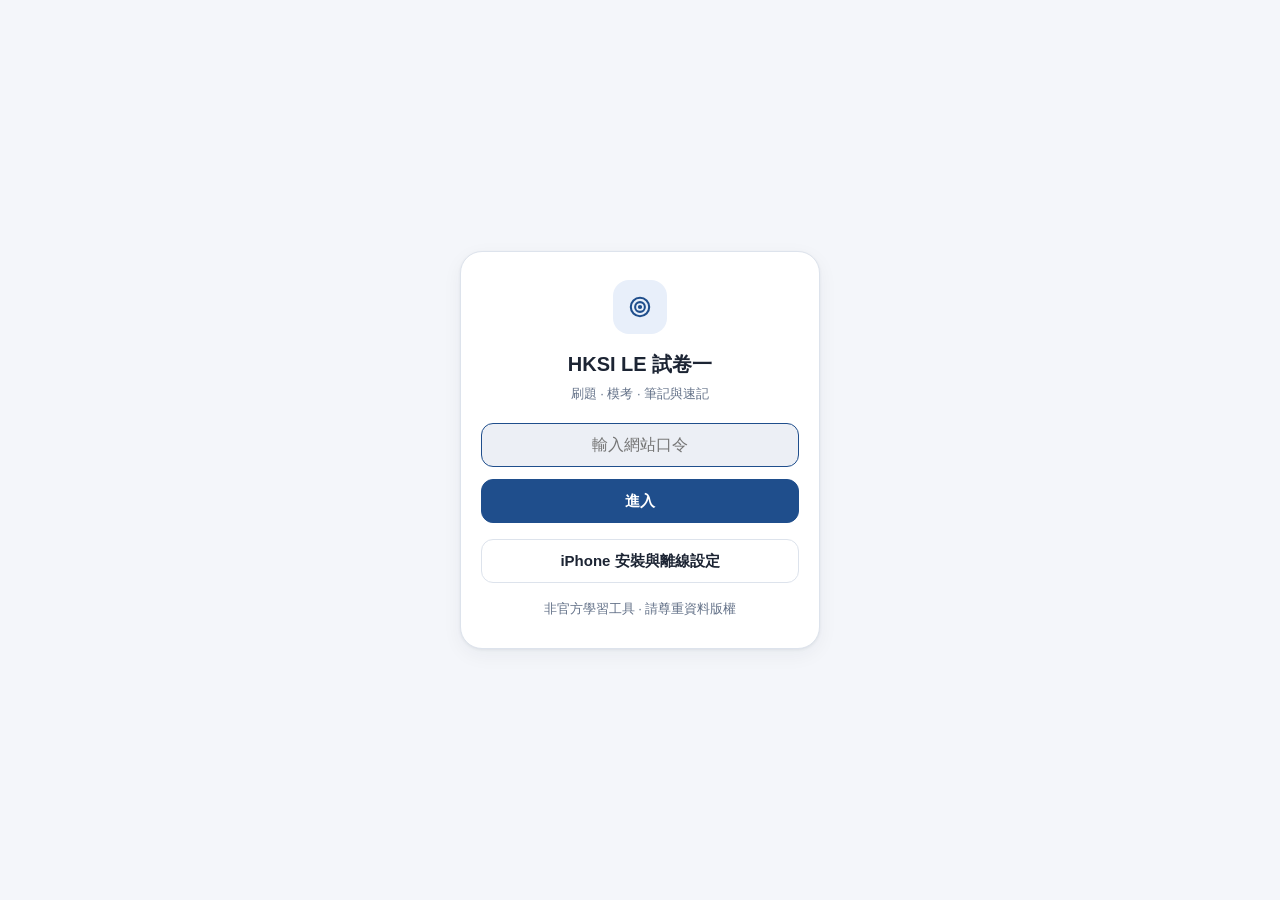
<file: index.html>
<!DOCTYPE html>
<html lang="zh-Hant">
<head>
  <meta charset="UTF-8">
  <meta name="viewport" content="width=device-width, initial-scale=1, viewport-fit=cover">
  <meta name="robots" content="index, follow">
  <meta name="description" content="HKSI LE 試卷一非官方備考平台：題庫練習、錯題整理與限時模擬考。">
  <meta name="theme-color" content="#1f4e8c">
  <meta name="apple-mobile-web-app-capable" content="yes">
  <meta name="apple-mobile-web-app-status-bar-style" content="default">
  <meta name="apple-mobile-web-app-title" content="HKSI P1">
  <meta name="application-name" content="HKSI P1">
  <link rel="manifest" href="manifest.webmanifest">
  <link rel="apple-touch-icon" sizes="180x180" href="icons/apple-touch-icon.png">
  <meta property="og:type" content="website">
  <meta property="og:locale" content="zh_HK">
  <meta property="og:title" content="HKSI LE 試卷一｜題庫練習與模擬考">
  <meta property="og:description" content="非官方備考平台：題庫練習、錯題整理與限時模擬考。">
  <meta property="og:url" content="https://dylan426-hub.github.io/hksi-le1-study-platform/">
  <link rel="canonical" href="https://dylan426-hub.github.io/hksi-le1-study-platform/">
  <title>HKSI LE 試卷一｜題庫練習與模擬考</title>
  <link rel="icon" href="data:image/svg+xml,<svg xmlns='http://www.w3.org/2000/svg' viewBox='0 0 100 100'><text y='.9em' font-size='90'>📘</text></svg>">
  <link rel="stylesheet" href="css/app.css?v=20260914-1">
  <link rel="stylesheet" href="css/study.css?v=20260914-1">
  <link rel="stylesheet" href="css/mobile.css?v=20260914-iphone2">
</head>
<body>
  <div id="app"></div>
  <script src="data/vault.js?v=20260914-1"></script>
  <script src="js/study.js?v=20260914-iphone2"></script>
  <script src="js/migration.js?v=20260914-iphone2"></script>
  <script src="js/app.js?v=20260914-iphone2"></script>
  <script src="js/install.js?v=20260914-iphone2"></script>
  <noscript>此備考站需要 JavaScript。請在 Safari 設定中啟用後重新開啟。</noscript>
</body>
</html>
</file>
<file: css/app.css>
/* ============================================================
 * HKSI LE 卷一备考站 · 设计系统
 * 双主题（light/dark），移动优先，无外部依赖
 * ============================================================ */
* { margin: 0; padding: 0; box-sizing: border-box; -webkit-tap-highlight-color: transparent; }
html { -webkit-text-size-adjust: 100%; }
body {
  font-family: -apple-system, BlinkMacSystemFont, "PingFang TC", "PingFang SC", "Microsoft JhengHei", "Segoe UI", sans-serif;
  background: var(--bg); color: var(--fg);
  line-height: 1.6; font-size: 15px;
}
:root, [data-theme="light"] {
  --bg: #f4f6fa; --bg-card: #ffffff; --bg-soft: #eceff5; --bg-deep: #e2e7f0;
  --fg: #1c2433; --fg-soft: #5b6a82; --fg-faint: #8b97ab;
  --brand: #1f4e8c; --brand-deep: #163a6b; --brand-soft: #e8effa; --brand-ink: #ffffff;
  --gold: #b98a2f; --gold-soft: #f7efdd;
  --ok: #1d8a56; --ok-soft: #e3f4ea; --bad: #c23b3b; --bad-soft: #fbe9e9;
  --warn: #b26a11; --warn-soft: #fcf1df;
  --line: #dde3ec; --shadow: 0 1px 3px rgba(22, 36, 60, .07), 0 6px 20px rgba(22, 36, 60, .05);
}
[data-theme="dark"] {
  --bg: #10151f; --bg-card: #1a2130; --bg-soft: #232c3e; --bg-deep: #2b3549;
  --fg: #e6ebf4; --fg-soft: #9daabf; --fg-faint: #6b788e;
  --brand: #6ea3e8; --brand-deep: #8db8f2; --brand-soft: #223050; --brand-ink: #0e1524;
  --gold: #d4a94e; --gold-soft: #33301f;
  --ok: #4cc78a; --ok-soft: #1c3529; --bad: #e06c6c; --bad-soft: #3a2222;
  --warn: #dfa04c; --warn-soft: #383021;
  --line: #2c3547; --shadow: 0 1px 3px rgba(0, 0, 0, .3), 0 6px 20px rgba(0, 0, 0, .25);
}

#app { min-height: 100vh; min-height: 100dvh; }
.update-actions { display: flex; gap: 8px; flex-wrap: wrap; margin-top: 12px; }
.update-card p { color: var(--fg-soft); }
.card p + p { margin-top: 8px; }
.card a { color: var(--brand); overflow-wrap: anywhere; }
.card > .btn { margin-top: 12px; }
.storage-warning { position: sticky; top: 0; z-index: 100; background: var(--warn-soft); color: var(--fg); padding: 12px; }
summary { cursor: pointer; }

/* ---------- 布局 ---------- */
.wrap { max-width: 860px; margin: 0 auto; padding: 0 16px 96px; }
.topbar {
  position: sticky; top: 0; z-index: 40;
  padding-top: env(safe-area-inset-top);
  background: color-mix(in srgb, var(--bg) 86%, transparent);
  backdrop-filter: blur(10px); -webkit-backdrop-filter: blur(10px);
  border-bottom: 1px solid var(--line);
}
.topbar-in { max-width: 860px; margin: 0 auto; padding: 10px 16px; display: flex; align-items: center; gap: 10px; }
.topbar .t { font-weight: 700; font-size: 16px; flex: 1; min-width: 0; overflow: hidden; text-overflow: ellipsis; white-space: nowrap; }
.topbar .s { color: var(--fg-faint); font-size: 12px; font-weight: 400; margin-left: 6px; }
.iconbtn {
  border: 1px solid var(--line); background: var(--bg-card); color: var(--fg-soft);
  width: 36px; height: 36px; border-radius: 10px; cursor: pointer;
  display: inline-flex; align-items: center; justify-content: center; flex: none;
}
.iconbtn:active { transform: scale(.94); }
.iconbtn.on { color: var(--gold); border-color: var(--gold); }

/* ---------- 通用组件 ---------- */
.card { background: var(--bg-card); border: 1px solid var(--line); border-radius: 16px; box-shadow: var(--shadow); padding: 18px; margin-top: 14px; }
.card .card-t { font-weight: 700; font-size: 15px; display: flex; align-items: center; gap: 8px; margin-bottom: 10px; }
.card .card-t svg { color: var(--brand); }
.muted { color: var(--fg-soft); font-size: 13px; }
.faint { color: var(--fg-faint); font-size: 12px; }

.btn {
  border: 1px solid var(--line); background: var(--bg-card); color: var(--fg);
  border-radius: 12px; padding: 10px 16px; font-size: 14px; font-weight: 600;
  cursor: pointer; display: inline-flex; align-items: center; justify-content: center; gap: 7px;
  font-family: inherit;
}
.btn:active { transform: scale(.97); }
.btn.brand { background: var(--brand); border-color: var(--brand); color: var(--brand-ink); }
.btn.ghost { background: transparent; }
.btn.block { width: 100%; }
.btn.sm { padding: 6px 12px; font-size: 13px; border-radius: 10px; }
.btn.danger { color: var(--bad); border-color: var(--bad); background: transparent; }
.btn:disabled { opacity: .45; cursor: default; }

.chip {
  display: inline-flex; align-items: center; gap: 4px;
  font-size: 11.5px; font-weight: 600; padding: 2px 9px; border-radius: 999px;
  background: var(--bg-soft); color: var(--fg-soft); vertical-align: 2px;
}
.chip.brand { background: var(--brand-soft); color: var(--brand); }
.chip.gold { background: var(--gold-soft); color: var(--gold); }
.chip.ok { background: var(--ok-soft); color: var(--ok); }
.chip.bad { background: var(--bad-soft); color: var(--bad); }
.chip.warn { background: var(--warn-soft); color: var(--warn); }

.seg { display: flex; background: var(--bg-soft); border-radius: 12px; padding: 3px; gap: 3px; }
.seg button {
  flex: 1; border: 0; background: transparent; color: var(--fg-soft); font-weight: 600;
  font-size: 13px; padding: 7px 4px; border-radius: 9px; cursor: pointer; font-family: inherit; white-space: nowrap;
}
.seg button.on { background: var(--bg-card); color: var(--fg); box-shadow: 0 1px 4px rgba(0,0,0,.12); }

.pickgrid { display: flex; flex-wrap: wrap; gap: 8px; }
.pick {
  border: 1.5px solid var(--line); background: var(--bg-card); color: var(--fg-soft);
  border-radius: 11px; padding: 7px 13px; font-size: 13px; font-weight: 600; cursor: pointer; font-family: inherit;
}
.pick.on { border-color: var(--brand); color: var(--brand); background: var(--brand-soft); }

.bar { height: 7px; background: var(--bg-soft); border-radius: 99px; overflow: hidden; }
.bar > i { display: block; height: 100%; background: var(--brand); border-radius: 99px; transition: width .3s; }
.bar.ok > i { background: var(--ok); }

.ring { position: relative; display: inline-block; }
.ring .mid { position: absolute; inset: 0; display: flex; flex-direction: column; align-items: center; justify-content: center; }
.ring .v { font-size: 22px; font-weight: 800; line-height: 1.1; }
.ring .l { font-size: 11px; color: var(--fg-faint); }

.empty { text-align: center; color: var(--fg-faint); padding: 48px 16px; font-size: 14px; }
.empty svg { display: block; margin: 0 auto 10px; opacity: .5; }

/* ---------- 首页 ---------- */
.hero {
  margin-top: 16px; border-radius: 20px; padding: 22px 20px;
  background: linear-gradient(135deg, var(--brand) 0%, var(--brand-deep) 100%);
  color: #fff; box-shadow: var(--shadow);
  display: flex; align-items: center; gap: 18px;
}
[data-theme="dark"] .hero { background: linear-gradient(135deg, #24406e 0%, #182c4e 100%); }
.hero .ring .v, .hero .ring .l { color: #fff; }
.hero .hero-t { font-size: 18px; font-weight: 800; }
.hero .hero-s { font-size: 12.5px; opacity: .85; margin-top: 3px; }
.hero .hero-facts { display: flex; gap: 14px; margin-top: 10px; }
.hero .hf { font-size: 12px; opacity: .95; }
.hero .hf b { display: block; font-size: 17px; font-weight: 800; }

.navgrid { display: grid; grid-template-columns: repeat(3, 1fr); gap: 10px; margin-top: 14px; }
.navitem {
  background: var(--bg-card); border: 1px solid var(--line); border-radius: 15px;
  padding: 14px 6px 12px; text-align: center; cursor: pointer; box-shadow: var(--shadow);
  font-family: inherit; color: var(--fg);
}
.navitem:active { transform: scale(.97); }
.navitem svg { color: var(--brand); margin-bottom: 5px; }
.navitem .nt { font-size: 13.5px; font-weight: 700; }
.navitem .ns { font-size: 11px; color: var(--fg-faint); margin-top: 1px; }
.navitem .nbadge { display: inline-block; min-width: 18px; padding: 0 5px; border-radius: 99px; background: var(--bad); color: #fff; font-size: 11px; font-weight: 700; margin-left: 4px; }

.chrow { display: flex; align-items: center; gap: 10px; padding: 9px 0; border-bottom: 1px solid var(--line); cursor: pointer; }
.chrow:last-child { border-bottom: 0; }
.chrow .cn { flex: none; width: 26px; height: 26px; border-radius: 8px; background: var(--brand-soft); color: var(--brand); font-weight: 800; font-size: 13px; display: flex; align-items: center; justify-content: center; }
.chrow .cmain { flex: 1; min-width: 0; }
.chrow .ct { font-size: 13.5px; font-weight: 600; overflow: hidden; text-overflow: ellipsis; white-space: nowrap; }
.chrow .cbar { margin-top: 4px; }
.chrow .cnum { flex: none; font-size: 12px; color: var(--fg-faint); text-align: right; min-width: 72px; }

/* ---------- 题目卡 ---------- */
.qmeta { display: flex; align-items: center; gap: 6px; flex-wrap: wrap; margin-bottom: 10px; }
.qstem { font-size: 15.5px; font-weight: 600; line-height: 1.75; white-space: pre-wrap; }
.qstem .en { display: block; margin-top: 8px; color: var(--fg-soft); font-weight: 400; font-size: 14px; }
.opts { margin-top: 14px; display: flex; flex-direction: column; gap: 9px; }
.opt {
  display: flex; gap: 11px; align-items: flex-start; text-align: left;
  border: 1.5px solid var(--line); background: var(--bg-card); color: var(--fg);
  border-radius: 13px; padding: 11px 13px; cursor: pointer; font-size: 14.5px; line-height: 1.6;
  width: 100%; font-family: inherit;
}
.opt .k {
  flex: none; width: 26px; height: 26px; border-radius: 8px; margin-top: 1px;
  background: var(--bg-soft); color: var(--fg-soft); font-weight: 700; font-size: 13px;
  display: flex; align-items: center; justify-content: center;
}
.opt .en { display: block; color: var(--fg-soft); font-size: 13px; margin-top: 3px; }
.opt.sel { border-color: var(--brand); background: var(--brand-soft); }
.opt.sel .k { background: var(--brand); color: var(--brand-ink); }
.opt.right { border-color: var(--ok); background: var(--ok-soft); }
.opt.right .k { background: var(--ok); color: #fff; }
.opt.wrong { border-color: var(--bad); background: var(--bad-soft); }
.opt.wrong .k { background: var(--bad); color: #fff; }
.opt:disabled { cursor: default; }

.explain { margin-top: 14px; border-radius: 13px; padding: 13px 15px; background: var(--bg-soft); font-size: 14px; line-height: 1.75; }
.explain .ex-t { font-weight: 700; font-size: 13px; margin-bottom: 5px; display: flex; align-items: center; gap: 6px; flex-wrap: wrap; }
.explain .ref { margin-top: 7px; font-size: 12px; color: var(--fg-faint); }
.explain.warnbox { background: var(--warn-soft); }
.explain.warnbox .ex-t { color: var(--warn); }

.qnav { display: flex; gap: 10px; margin-top: 16px; align-items: center; }
.qnav .btn { flex: 1; }
.qnav .pos { flex: none; font-size: 13px; color: var(--fg-faint); min-width: 74px; text-align: center; font-variant-numeric: tabular-nums; }

/* ---------- 模拟考 ---------- */
.exambar { display: flex; align-items: center; gap: 10px; margin-top: 14px; }
.exambar .clock {
  font-variant-numeric: tabular-nums; font-weight: 800; font-size: 17px;
  background: var(--bg-card); border: 1px solid var(--line); border-radius: 11px; padding: 6px 13px;
}
.exambar .clock.low { color: var(--bad); border-color: var(--bad); animation: blink 1s infinite; }
.pause-card > svg { color: var(--brand); margin-bottom: 8px; }
.pause-card .pause-time { margin-top: 10px; font-size: 26px; font-weight: 800; font-variant-numeric: tabular-nums; }
.active-exam { border-color: color-mix(in srgb, var(--brand) 50%, var(--line)); }
.repair-card { border-color: color-mix(in srgb, var(--warn) 55%, var(--line)); background: var(--warn-soft); }
@keyframes blink { 50% { opacity: .55; } }
.gridwrap { display: grid; grid-template-columns: repeat(auto-fill, minmax(42px, 1fr)); gap: 7px; margin-top: 12px; }
.gcell {
  aspect-ratio: 1; border-radius: 9px; border: 1.5px solid var(--line); background: var(--bg-card);
  font-size: 12.5px; font-weight: 700; color: var(--fg-soft); cursor: pointer; font-family: inherit;
  display: flex; align-items: center; justify-content: center; position: relative;
}
.gcell.done { background: var(--brand-soft); border-color: var(--brand); color: var(--brand); }
.gcell.cur { outline: 2px solid var(--brand); outline-offset: 1px; }
.gcell.flag::after { content: ''; position: absolute; top: 3px; right: 3px; width: 7px; height: 7px; border-radius: 99px; background: var(--gold); }
.gcell.right { background: var(--ok-soft); border-color: var(--ok); color: var(--ok); }
.gcell.wrong { background: var(--bad-soft); border-color: var(--bad); color: var(--bad); }

.result-hero { text-align: center; padding: 26px 18px 20px; }
.result-hero .verdict { font-size: 21px; font-weight: 800; margin-top: 12px; }
.result-hero .verdict.pass { color: var(--ok); }
.result-hero .verdict.fail { color: var(--bad); }
.result-row { display: flex; align-items: center; gap: 10px; padding: 8px 0; border-bottom: 1px solid var(--line); font-size: 13.5px; }
.result-row:last-child { border-bottom: 0; }
.result-row .rn { flex: 1; min-width: 0; overflow: hidden; text-overflow: ellipsis; white-space: nowrap; }
.result-row .rv { flex: none; font-variant-numeric: tabular-nums; color: var(--fg-soft); min-width: 84px; text-align: right; }

/* ---------- 要点 ---------- */
.notesec { border: 1px solid var(--line); border-radius: 13px; margin-top: 10px; overflow: hidden; background: var(--bg-card); }
.notesec > button {
  width: 100%; display: flex; align-items: center; gap: 9px; text-align: left;
  background: transparent; border: 0; color: var(--fg); padding: 12px 14px;
  font-size: 14px; font-weight: 700; cursor: pointer; font-family: inherit;
}
.notesec > button svg { flex: none; transition: transform .18s; color: var(--fg-faint); }
.notesec.open > button svg { transform: rotate(180deg); }
.notesec .body { display: none; padding: 2px 14px 13px; }
.notesec.open .body { display: block; }
.pt { display: flex; gap: 9px; padding: 6px 0; font-size: 14px; line-height: 1.7; }
.pt::before { content: ''; flex: none; width: 6px; height: 6px; border-radius: 99px; background: var(--brand); margin-top: 9px; }
.pt.src-m::before { background: var(--gold); }
.numtable { width: 100%; border-collapse: collapse; font-size: 13.5px; }
.numtable td { padding: 7px 8px; border-bottom: 1px solid var(--line); vertical-align: top; }
.numtable tr:last-child td { border-bottom: 0; }
.numtable td:last-child { font-weight: 700; white-space: pre-wrap; }
.trap { display: flex; gap: 9px; padding: 7px 0; font-size: 13.5px; line-height: 1.65; color: var(--fg-soft); }
.trap svg { flex: none; color: var(--warn); margin-top: 3px; }

/* ---------- 列表 ---------- */
.qlrow { padding: 11px 0; border-bottom: 1px solid var(--line); cursor: pointer; }
.qlrow:last-child { border-bottom: 0; }
.qlrow .qlt { font-size: 13.5px; line-height: 1.55; display: -webkit-box; -webkit-line-clamp: 2; -webkit-box-orient: vertical; overflow: hidden; }
.qlrow .qlm { margin-top: 4px; display: flex; gap: 6px; align-items: center; flex-wrap: wrap; }

.searchbox { display: flex; gap: 8px; margin-top: 14px; }
.searchbox input {
  flex: 1; border: 1px solid var(--line); background: var(--bg-card); color: var(--fg);
  border-radius: 12px; padding: 10px 14px; font-size: 14px; font-family: inherit; outline: none;
}
.searchbox input:focus { border-color: var(--brand); }

/* ---------- 底部导航 ---------- */
.tabbar {
  position: fixed; left: 0; right: 0; bottom: 0; z-index: 50;
  background: color-mix(in srgb, var(--bg-card) 92%, transparent);
  backdrop-filter: blur(12px); -webkit-backdrop-filter: blur(12px);
  border-top: 1px solid var(--line);
  padding-bottom: env(safe-area-inset-bottom);
}
.tabbar-in { max-width: 860px; margin: 0 auto; display: flex; }
.tab {
  flex: 1; border: 0; background: transparent; color: var(--fg-faint); cursor: pointer;
  padding: 8px 0 7px; font-size: 10.5px; font-weight: 600; font-family: inherit;
  display: flex; flex-direction: column; align-items: center; gap: 2px;
}
.tab.on { color: var(--brand); }

/* ---------- 门锁 ---------- */
.lock { min-height: 100vh; min-height: 100dvh; display: flex; align-items: center; justify-content: center; padding: 20px; }
.lock-card { background: var(--bg-card); border: 1px solid var(--line); border-radius: 22px; box-shadow: var(--shadow); padding: 34px 28px; width: 100%; max-width: 360px; text-align: center; }
.lock-badge { width: 54px; height: 54px; border-radius: 16px; background: var(--brand-soft); color: var(--brand); display: flex; align-items: center; justify-content: center; margin: 0 auto 14px; }
.lock-t { font-size: 19px; font-weight: 800; }
.lock-s { font-size: 13px; color: var(--fg-faint); margin: 4px 0 18px; }
.lock-card input {
  width: 100%; border: 1.5px solid var(--line); background: var(--bg-soft); color: var(--fg);
  border-radius: 12px; padding: 11px 14px; font-size: 15px; text-align: center; outline: none; font-family: inherit;
}
.lock-card input:focus { border-color: var(--brand); }
.lock-err { color: var(--bad); font-size: 12.5px; margin-top: 10px; }
.lock-f { color: var(--fg-faint); font-size: 11.5px; margin-top: 16px; }

/* ---------- 响应式 ---------- */
@media (min-width: 640px) {
  body { font-size: 15.5px; }
  .navgrid { grid-template-columns: repeat(6, 1fr); }
  .wrap { padding-bottom: 40px; }
  .tabbar { display: none; }
}
@media (max-width: 400px) {
  .hero { flex-direction: row; padding: 18px 16px; gap: 14px; }
  .navgrid { gap: 8px; }
}
</file>
<file: css/study.css>
/* Study tools use the existing light/dark tokens. */
.study-root { padding-top: 14px; }
.study-root h2 { font-size: 16px; line-height: 1.5; margin: 0 0 8px; }
.study-root h3 { font-size: 15px; }
.study-tabs { margin-top: 2px; }
.study-tabs button { min-height: 40px; }
.study-heading { display: flex; align-items: center; justify-content: space-between; gap: 10px; flex-wrap: wrap; margin-bottom: 10px; }
.study-heading h2 { margin: 0; }
.study-actions { display: flex; align-items: center; flex-wrap: wrap; gap: 8px; margin-top: 12px; }
.study-actions .btn { min-height: 38px; white-space: normal; text-align: center; }
.study-notice { padding: 11px 13px; margin: 0 0 12px; border-radius: 10px; border: 1px solid var(--line); color: var(--fg-soft); background: var(--bg-card); font-size: 13px; overflow-wrap: anywhere; }
.study-notice[hidden] { display: none; }
.study-notice.ok { color: var(--ok); background: var(--ok-soft); border-color: var(--ok); }
.study-notice.error { color: var(--bad); background: var(--bad-soft); border-color: var(--bad); }
.study-preserve { white-space: pre-wrap; overflow-wrap: anywhere; word-break: normal; }
.study-note { margin-top: 14px; border: 1px solid var(--line); background: var(--bg-card); border-radius: 12px; }
.study-note > summary { padding: 12px 14px; color: var(--brand); font-weight: 600; font-size: 14px; cursor: pointer; }
.study-note-body { padding: 0 14px 14px; }
.study-note label { display: block; color: var(--fg-soft); font-size: 13px; font-weight: 600; }
.study-textarea, .study-search, .study-reason select { display: block; width: 100%; background: var(--bg); border: 1px solid var(--line); border-radius: 9px; padding: 10px 12px; font: inherit; font-weight: 400; font-size: 16px; line-height: 1.6; color: var(--fg); margin-top: 6px; }
.study-textarea { min-height: 118px; resize: vertical; }
.study-reason { margin-top: 10px; max-width: 330px; }
.study-reason select { min-height: 42px; }
.study-note-status { min-height: 22px; margin-top: 8px; font-size: 12px; color: var(--ok); }
.study-note-status.error { color: var(--bad); }
.study-privacy { margin-top: 10px; }
.study-card-status { margin: -3px 0 12px; }
.study-front { font-weight: 700; font-size: 18px !important; line-height: 1.8; margin: 0; padding: 10px 0 14px; }
.study-front:focus, .study-answer:focus { outline: none; }
.study-reveal { margin-top: 10px; min-height: 44px; }
.study-answer { background: var(--bg-soft); border-radius: 12px; padding: 15px; margin-top: 8px; font-size: 15px; line-height: 1.85; }
.study-answer h4 { font-size: 13px; color: var(--brand); margin-bottom: 7px; }
.study-rating { display: grid; grid-template-columns: repeat(3, minmax(0, 1fr)); gap: 8px; margin-top: 16px; }
.study-rating .btn { flex-direction: column; gap: 2px; padding: 10px 7px; min-height: 66px; }
.study-rating .btn span { display: block; font-size: 11px; font-weight: 400; }
.study-related { display: flex; align-items: center; gap: 7px; flex-wrap: wrap; margin-top: 16px; }
.study-disclaimer { border-top: 1px solid var(--line); padding-top: 12px; margin-top: 18px; line-height: 1.7; }
.study-sources { border-top: 1px solid var(--line); padding-top: 8px; margin-top: 10px; font-size: 13px; }
.study-sources > summary { padding: 6px 0; color: var(--brand); cursor: pointer; }
.study-sources ul { margin: 8px 0 0 20px; }
.study-sources li { margin-top: 10px; overflow-wrap: anywhere; }
.study-sources a { color: var(--brand); text-decoration: underline; text-underline-offset: 2px; }
.study-update { color: var(--warn); background: var(--warn-soft); border-radius: 8px; padding: 8px 10px; font-size: 13px; margin-bottom: 12px; }
.study-empty { text-align: center; padding-top: 28px; padding-bottom: 28px; }
.study-empty h3 { margin-bottom: 8px; }
.study-empty p + p { margin-top: 7px; }
.study-search-label { display: block; font-size: 13px; color: var(--fg-soft); }
.study-result-count { margin: 15px 2px -4px; }
.study-note-question { font-weight: 600; line-height: 1.75; margin: 8px 0; overflow-wrap: anywhere; }
.study-note-preview { margin: 10px 0; padding: 10px 12px; border-radius: 9px; background: var(--bg-soft); font-size: 14px; }
.study-import-label { position: relative; overflow: hidden; cursor: pointer; }
.study-import-label input { position: absolute; inset: 0; opacity: 0; width: 100%; height: 100%; cursor: pointer; }
.study-import-label:focus-within { outline: 3px solid var(--brand); outline-offset: 2px; }
.study-import-help { margin-top: 10px; }
.study-root button:focus-visible, .study-note button:focus-visible, .study-root input:focus-visible, .study-note textarea:focus-visible, .study-note select:focus-visible, .study-root summary:focus-visible, .study-note summary:focus-visible, .study-sources a:focus-visible { outline: 3px solid var(--brand); outline-offset: 3px; }
@media (max-width: 430px) {
  .study-root .card { padding: 15px; }
  .study-root .study-front { font-size: 17px !important; }
  .study-review-controls .study-actions > .btn { flex: 1 1 140px; }
  .study-backup .study-actions > .btn { flex: 1 1 140px; }
  .study-note-body { padding: 0 11px 12px; }
}
</file>
<file: css/mobile.css>
/* Mobile and installed-app overrides. Keep the source styles unchanged. */
:root, [data-theme="light"] {
  --fg-faint: #637188;
  --safe-top: env(safe-area-inset-top, 0px);
  --safe-right: env(safe-area-inset-right, 0px);
  --safe-bottom: env(safe-area-inset-bottom, 0px);
  --safe-left: env(safe-area-inset-left, 0px);
  --mobile-nav-space: calc(7.5rem + var(--safe-bottom));
}
[data-theme="dark"] { --fg-faint: #a6b3c7; }
html {
  scroll-padding-top: calc(6rem + var(--safe-top));
  scroll-padding-bottom: var(--mobile-nav-space);
}
body { font-size: 1rem; overflow-wrap: anywhere; }
button, input, select, textarea { font-family: inherit; }
button, [role="button"], summary, .btn {
  min-width: 44px;
  min-height: 44px;
}
button, .btn { white-space: normal; overflow-wrap: anywhere; }
button svg, .btn svg, .card-t svg { flex-shrink: 0; }
input:not([type="checkbox"]):not([type="radio"]), select, textarea,
.searchbox input, .lock-card input {
  min-width: 0;
  min-height: 44px;
  max-width: 100%;
  font-size: max(16px, 1rem);
  scroll-margin-block: 6rem;
}
:where(button, a, input, textarea, select, summary, [tabindex]):focus-visible,
.study-front:focus-visible, .study-answer:focus-visible {
  outline: 3px solid var(--brand);
  outline-offset: 3px;
}
button:disabled { cursor: default; }
.iconbtn {
  /* Some question controls specify a 32px size inline. */
  width: 44px !important;
  height: 44px !important;
  min-width: 44px;
  min-height: 44px;
}
.topbar { padding-top: var(--safe-top); }
.topbar-in {
  padding: .625rem max(1rem, var(--safe-right)) .625rem max(1rem, var(--safe-left));
  gap: .5rem;
  flex-wrap: wrap;
}
.topbar .t {
  flex: 1 1 5rem;
  font-size: 1rem;
  line-height: 1.45;
  white-space: normal;
  overflow: visible;
}
.topbar .s { display: block; margin-left: 0; font-size: .8125rem; }
.wrap {
  padding-right: max(1rem, var(--safe-right));
  padding-left: max(1rem, var(--safe-left));
  padding-bottom: var(--mobile-nav-space);
}
.card, .hero, .lock-card, .install-panel { min-width: 0; }
.card .card-t { flex-wrap: wrap; font-size: 1rem; }
.card a, .explain .ref a, .study-sources a, .install-body a {
  text-decoration: underline;
  text-underline-offset: .18em;
}
.card p, .study-notice, .study-answer { overflow-wrap: anywhere; }
.btn { font-size: .9375rem; line-height: 1.45; max-width: 100%; }
.btn.sm, .study-actions .btn { min-height: 44px; font-size: .875rem; }
.muted, .study-notice, .study-search-label, .study-note label { font-size: .875rem; }
.faint, .lock-f, .lock-s, .explain .ref, .study-note-status,
.study-sources, .study-rating .btn span { font-size: .8125rem; }
.chip { max-width: 100%; font-size: .75rem; }
button.chip { padding: .5rem .75rem; }
.seg { flex-wrap: wrap; }
.seg button { flex: 1 1 4rem; min-width: 44px; min-height: 44px; font-size: .875rem; white-space: normal; }
.pick { min-height: 44px; max-width: 100%; font-size: .875rem; text-align: left; }
.hero { flex-wrap: wrap; }
.hero .hero-t { font-size: 1.1875rem; }
.hero .hero-s { font-size: .875rem; }
.hero .hero-facts { flex-wrap: wrap; gap: .75rem; }
.hero .hf { font-size: .8125rem; }
.hero .hf b { font-size: 1.125rem; }
.hero > .ring { flex: 0 0 auto; }
.hero > div:not(.ring) { flex-basis: 10rem !important; }
.ring { width: 8.125rem !important; height: 8.125rem !important; max-width: 100%; }
.hero .ring { width: 6rem !important; height: 6rem !important; }
.ring > svg { width: 100%; height: 100%; }
.ring .v { font-size: 1.25rem; }
.ring .l { font-size: .75rem; }
.navgrid { grid-template-columns: repeat(3, minmax(0, 1fr)); }
.navitem { min-width: 0; }
.navitem .nt { font-size: .9375rem; }
.navitem .ns { font-size: .75rem; }
.chrow, .qlrow { min-height: 44px; }
.chrow, .result-row { flex-wrap: wrap; }
.chrow .ct, .result-row .rn { white-space: normal; overflow: visible; font-size: .9375rem; }
.chrow .cmain, .result-row .rn { flex-basis: 7rem; }
.chrow .cnum, .result-row .rv { max-width: 100%; font-size: .8125rem; }
.qlrow .qlt { font-size: .9375rem; }
.qstem { font-size: 1.0625rem; line-height: 1.8; }
.qstem .en { font-size: 1rem; }
.opt { font-size: 1rem; line-height: 1.7; padding: .75rem; gap: .625rem; }
.opt > span:not(.k) { min-width: 0; }
.opt .k { width: 1.75rem; height: 1.75rem; font-size: .875rem; }
.opt .en { font-size: .9375rem; }
.explain { padding: .875rem; font-size: 1rem; line-height: 1.85; }
.explain .ex-t { font-size: .9375rem; }
.qnav { flex-wrap: wrap; gap: .625rem; }
.qnav .btn { flex: 1 1 5rem; }
.qnav .pos { min-width: 0; max-width: 100%; font-size: .875rem; }
.exambar { flex-wrap: wrap; }
.exambar .clock { font-size: 1.125rem; }
.gridwrap { grid-template-columns: repeat(auto-fill, minmax(44px, 1fr)); }
.gcell { font-size: .875rem; }
.notesec > button { font-size: 1rem; }
.notesec .body { overflow-wrap: anywhere; }
.pt, .trap, .study-note-preview { font-size: .9375rem; }
.numtable { table-layout: fixed; font-size: .9375rem; }
.numtable td { overflow-wrap: anywhere; }
.study-front, .study-root .study-front { font-size: 1.125rem !important; }
.study-answer { font-size: 1rem; }
.study-answer h4 { font-size: .875rem; }
.study-rating { grid-template-columns: repeat(auto-fit, minmax(min(100%, 5rem), 1fr)); }
.study-rating .btn { min-width: 0; }
.study-root h2, .study-root h3 { font-size: 1.0625rem; }
.study-reason { max-width: 100%; }
.study-reason select { min-height: 44px; }
.study-sources > summary { padding-block: .625rem; }
.study-actions > *, .update-actions > * { min-width: 0; }
.tabbar { padding: 0 var(--safe-right) var(--safe-bottom) var(--safe-left); }
.tabbar-in { align-items: stretch; }
.tab {
  min-width: 44px;
  min-height: 56px;
  padding: .5rem .125rem;
  font-size: .75rem;
  line-height: 1.4;
}
.tab span { max-width: 100%; }
.lock {
  padding: max(1.25rem, var(--safe-top)) max(1rem, var(--safe-right))
    max(1.25rem, var(--safe-bottom)) max(1rem, var(--safe-left));
}
.lock-card { padding: 1.75rem 1.25rem; }
.lock-t { font-size: 1.25rem; }
.lock-err { font-size: .875rem; }
.storage-warning { padding-top: max(.75rem, var(--safe-top)); font-size: .875rem; }

/* The help dialog is in the native top layer, above the fixed navigation. */
.install-panel [hidden] { display: none !important; }
.install-panel {
  width: min(36rem, calc(100% - 2rem));
  max-width: 100%;
  max-height: calc(100vh - 2rem - var(--safe-top) - var(--safe-bottom));
  max-height: calc(100dvh - 2rem - var(--safe-top) - var(--safe-bottom));
  margin: auto;
  padding: 0;
  color: var(--fg);
  background: var(--bg-card);
  border: 1px solid var(--line);
  border-radius: 1.25rem;
  box-shadow: 0 1.25rem 4rem rgba(0, 0, 0, .25);
  overflow: auto;
  overscroll-behavior: contain;
}
.install-panel::backdrop { background: rgba(9, 18, 33, .55); }
.install-head {
  display: flex;
  align-items: flex-start;
  justify-content: space-between;
  gap: .75rem;
  padding: 1rem 1.125rem;
  border-bottom: 1px solid var(--line);
}
.install-head h2 { min-width: 0; margin: .5rem 0 0; font-size: 1.125rem; line-height: 1.45; }
.install-body { padding: 1.125rem; font-size: .9375rem; line-height: 1.75; }
.install-body h3 { margin: 1.25rem 0 .5rem; font-size: 1rem; }
.install-reading { margin-bottom: 1.25rem; }
.install-reading label { display: block; margin-bottom: .375rem; font-weight: 600; }
.install-reading select {
  display: block;
  width: 100%;
  padding: .625rem .75rem;
  border: 1px solid var(--line);
  border-radius: .625rem;
  background: var(--bg);
  color: var(--fg);
  line-height: 1.5;
}
.install-body p + p { margin-top: .625rem; }
.install-body ol, .install-body ul { padding-left: 1.5rem; margin: .75rem 0; }
.install-step { margin-top: .75rem; padding-left: .25rem; }
.install-note { margin-top: 1rem; color: var(--fg-soft); font-size: .875rem; }
.install-status {
  padding: .75rem .875rem;
  border: 1px solid var(--line);
  border-radius: .75rem;
  background: var(--bg-soft);
  color: var(--fg);
  font-size: .875rem;
}
.install-status[data-state="ready"] { background: var(--ok-soft); border-color: var(--ok); }
.install-status[data-state="error"] { background: var(--warn-soft); border-color: var(--warn); }
.install-status[data-state="pending"] { background: var(--brand-soft); border-color: var(--brand); }
.install-actions { display: flex; flex-wrap: wrap; gap: .625rem; margin-top: 1rem; }
.install-actions > .btn { flex: 1 1 10rem; }
.app-entry {
  width: 100%;
  text-align: left;
  color: inherit;
  display: flex;
  flex-wrap: wrap;
  align-items: center;
  gap: .75rem;
  padding: 1rem;
  margin-top: 1rem;
  background: var(--bg-card);
  border: 1px solid var(--line);
  border-radius: 1rem;
}
.app-entry-copy { flex: 1 1 10rem; min-width: 0; }
.app-entry-copy strong, .app-entry-copy h2 { display: block; font-size: 1rem; }
.app-entry-copy p, .app-entry-copy > span { display: block; margin-top: .25rem; font-size: .875rem; color: var(--fg-soft); }
.app-utility { display: flex; flex-wrap: wrap; gap: .5rem; margin-top: 1rem; }
.app-utility > .btn { flex: 1 1 8rem; }

@media (display-mode: standalone) {
  .topbar { background: var(--bg); }
  .tabbar { background: var(--bg-card); }
}
@media (max-width: 430px) {
  .wrap { padding-inline: max(.75rem, var(--safe-left)) max(.75rem, var(--safe-right)); }
  .card, .study-root .card { padding: 1rem; }
  .hero { padding: 1.125rem 1rem; }
  .qnav .pos { flex-basis: 100%; order: 1; }
  .card > div[style*="display:flex"] { flex-wrap: wrap; }
  .install-panel {
    width: 100%;
    max-height: calc(100vh - var(--safe-top) - .75rem);
    max-height: calc(100dvh - var(--safe-top) - .75rem);
    margin: auto 0 0;
    padding-bottom: var(--safe-bottom);
    border-radius: 1.25rem 1.25rem 0 0;
  }
}
@media (min-width: 640px) {
  .wrap { padding-bottom: max(2.5rem, var(--safe-bottom)); }
  .navgrid { grid-template-columns: repeat(6, minmax(0, 1fr)); }
}
@media (prefers-reduced-motion: reduce) {
  *, *::before, *::after {
    animation: none !important;
    transition: none !important;
    scroll-behavior: auto !important;
  }
  .btn:active, .iconbtn:active, .navitem:active { transform: none; }
}
@media (prefers-contrast: more) {
  :root, [data-theme="light"] { --fg-faint: #46546b; --line: #718096; }
  [data-theme="dark"] { --fg-faint: #c7d1e0; --line: #8391a8; }
}
</file>
